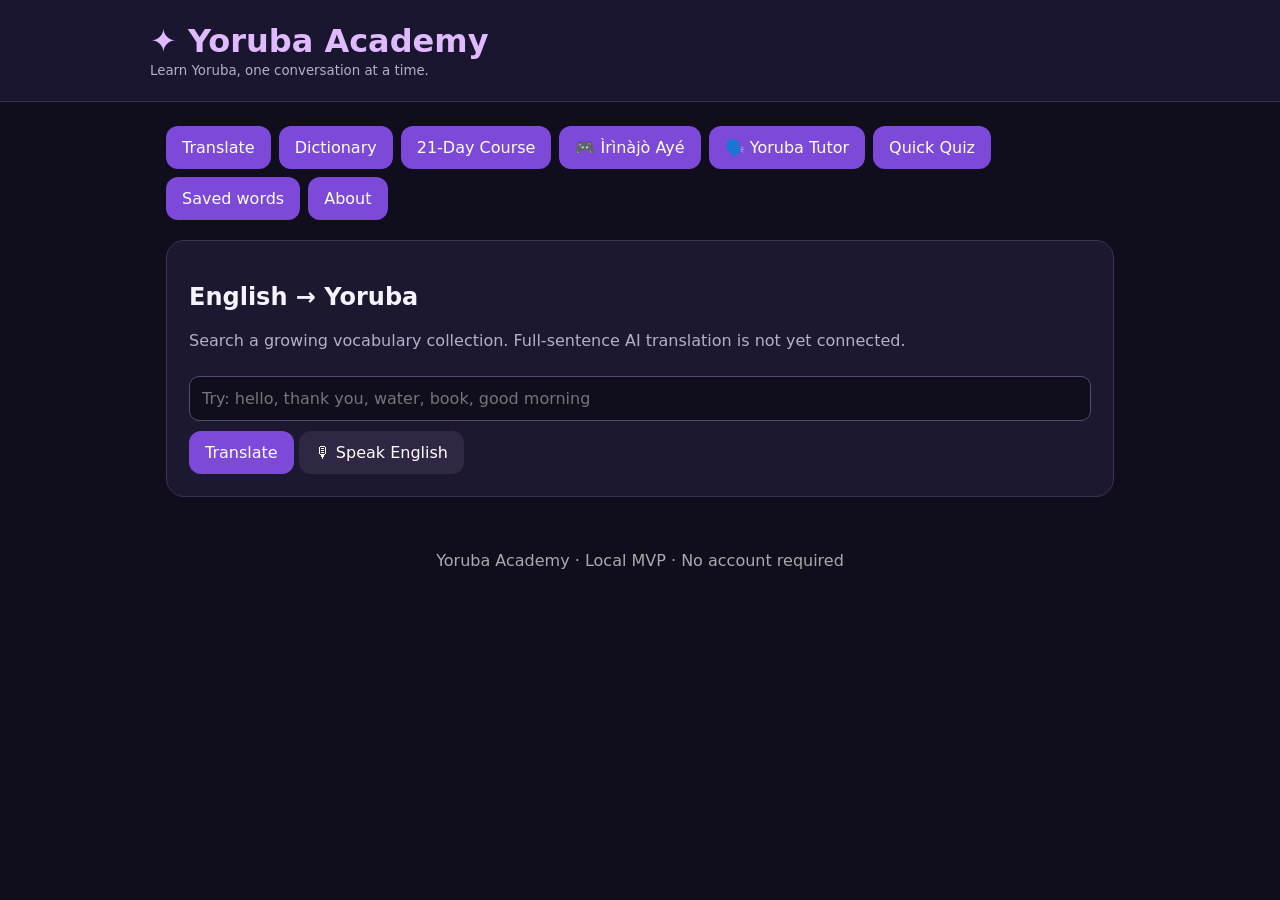
<file: index.html>
<!doctype html><html lang="en"><head><meta charset="UTF-8"><meta name="viewport" content="width=device-width,initial-scale=1"><title>Yoruba Academy</title><style>:root{font-family:system-ui,sans-serif;color:#f6f2ff;background:#100e1d}*{box-sizing:border-box}body{margin:0}header{padding:22px max(20px,calc((100vw - 980px)/2));background:#1a1630;border-bottom:1px solid #38304f}h1{margin:0;color:#e0baff}small,.muted{color:#b6aeca}main{max-width:980px;margin:24px auto;padding:0 16px}.tabs{display:flex;gap:8px;flex-wrap:wrap;margin-bottom:20px}button,input,textarea{font:inherit}button{cursor:pointer;background:#7c49d8;color:white;border:0;border-radius:12px;padding:12px 16px}button.secondary{background:#302744}button:disabled{opacity:.5}.panel{background:#1c1830;border:1px solid #3c3156;border-radius:18px;padding:22px;margin-bottom:16px}input,textarea{background:#100e1d;color:white;border:1px solid #594970;border-radius:10px;padding:12px;width:100%;margin:10px 0}textarea{min-height:100px}.hidden{display:none}.result{font-size:27px;color:#d9b3ff;margin:14px 0}.choices{display:grid;gap:10px;margin-top:16px}.choices button{text-align:left;background:#322947}.good{color:#7de0a2}.bad{color:#ff9999}.pill{display:inline-block;background:#33294b;border-radius:50px;padding:6px 10px;margin:4px}footer{padding:30px;text-align:center;color:#aaa} .course-extra{background:#241e38;border:1px solid #51416e;padding:18px;border-radius:14px;margin:20px 0}.course-extra input{max-width:100%} .course-days{display:flex;gap:8px;overflow-x:auto;padding:15px 0;margin:14px 0;border-bottom:1px solid #3c3156}.course-day-btn{white-space:nowrap;font-size:13px;padding:9px 12px}.course-visuals{display:grid;grid-template-columns:repeat(auto-fit,minmax(165px,1fr));gap:12px;margin:20px 0}.course-visual{background:#28213e;border:1px solid #554576;border-radius:16px;padding:18px;text-align:center;display:flex;flex-direction:column;align-items:center;gap:10px}.course-picture{font-size:64px;line-height:1.5;text-align:center}.course-yoruba{font-size:22px;font-weight:700;color:#e0baff}.course-line{display:flex;align-items:center;justify-content:space-between;gap:12px;background:#28213e;border-radius:10px;padding:10px 14px;margin:8px 0}.course-choices{display:flex;flex-wrap:wrap;gap:8px;margin:10px 0}.course-check{display:flex;gap:10px;align-items:center;margin:20px 0}.course-check input{width:auto}.course-complete{background:#4e9a75;margin:14px 0}.course-recorder audio{display:block;margin-top:12px;max-width:100%} .life-hero{font-size:75px}.life-intro{text-align:center;padding:28px 8px}.life-intro input{max-width:340px;display:block;margin:16px auto}.life-head{display:flex;align-items:center;gap:18px}.life-avatar{font-size:64px;background:#322747;border-radius:18px;padding:14px}.life-head h2{margin-bottom:4px}.life-head p{margin:5px 0}.life-stats{display:grid;grid-template-columns:repeat(auto-fit,minmax(175px,1fr));gap:13px;margin:22px 0}.life-stat{font-size:14px}.life-track{height:9px;background:#403454;border-radius:12px;margin-top:7px;overflow:hidden}.life-fill{height:100%;background:#9c76e4}.life-primary{background:#8350d6;font-weight:700;margin:12px 0}.life-grid{display:grid;grid-template-columns:repeat(auto-fit,minmax(175px,1fr));gap:9px}.life-grid button{white-space:normal}.life-event{padding:22px;background:#302541;border:1px solid #8a6bb6;border-radius:16px;margin:22px 0}.life-event p{font-size:19px;line-height:1.6}.life-choice{display:block;width:100%;margin:10px 0;text-align:left}.life-career,.life-history{margin:22px 0;padding:15px;border-top:1px solid #4b3b60}.life-history p{border-bottom:1px solid #3c3156;padding-bottom:8px;color:#cfc2e2} .life-school-row{display:flex;flex-wrap:wrap;gap:12px;align-items:center;padding:12px 0;border-bottom:1px solid #534469}.life-school-row strong{color:#e0baff}.life-school-row button{margin-left:auto} @media(max-width:640px){
 html{font-size:16px;-webkit-text-size-adjust:100%}
 header{padding:16px 14px}
 header h1{font-size:24px}
 main{margin:10px auto;padding:0 10px}
 .panel{padding:14px;border-radius:14px}
 .tabs{display:flex;flex-wrap:nowrap;overflow-x:auto;overscroll-behavior-x:contain;scroll-snap-type:x proximity;gap:8px;padding-bottom:10px;margin-bottom:10px;-webkit-overflow-scrolling:touch}
 .tabs button{flex:0 0 auto;white-space:nowrap;scroll-snap-align:start}
 button{min-height:44px;touch-action:manipulation}
 input,textarea,select{font-size:16px;min-height:44px}
 .life-head{align-items:center;gap:10px}
 .life-avatar{font-size:38px;padding:10px}
 .life-head h2{font-size:22px;overflow-wrap:anywhere}
 .life-stats{grid-template-columns:repeat(2,minmax(0,1fr));gap:10px}
 .life-event{padding:14px;margin:12px 0}
 .life-event p{font-size:16px}
 .life-grid{grid-template-columns:repeat(2,minmax(0,1fr));gap:8px}
 .life-grid button{padding:12px 8px;font-size:14px;line-height:1.35}
 .life-choice{min-height:52px;line-height:1.4}
 .life-career,.life-history{padding:12px 0}
 .life-school-row{gap:6px}
 .life-school-row button{min-width:70px}
 .course-visuals{grid-template-columns:repeat(2,minmax(0,1fr));gap:8px}
 .course-visual{padding:10px}
 .course-picture{font-size:42px}
 .course-yoruba{font-size:18px}
 .course-choices button{flex:1 1 45%}
}
@media(max-width:350px){.life-grid,.life-stats,.course-visuals{grid-template-columns:1fr}}
@media(prefers-reduced-motion:reduce){*{scroll-behavior:auto!important;transition:none!important}}
.life-tutor-scene{padding:16px;background:#302541;border-radius:14px;margin:14px 0}.life-tutor-scene p{font-size:19px}.life-tutor-controls{display:flex;flex-wrap:wrap;gap:8px}.life-dialogue-line{padding:10px;background:#28213e;border-radius:10px;white-space:pre-wrap;overflow-wrap:anywhere}.life-tutor-tips{border:1px solid #594970;border-radius:12px;padding:12px;margin:12px 0}.life-tutor-controls button{min-height:44px}#lifeTutor form button{margin:5px 8px 5px 0} </style></head><body><header><h1>✦ Yoruba Academy</h1><small>Learn Yoruba, one conversation at a time.</small></header><main><div class="tabs"><button onclick="tab('translate')">Translate</button><button onclick="tab('dictionary')">Dictionary</button><button onclick="tab('course')">21-Day Course</button><button onclick="tab('life')">🎮 Ìrìnàjò Ayé</button><button onclick="tab('tutor')">🗣️ Yoruba Tutor</button><button onclick="tab('lessons')">Quick Quiz</button><button onclick="tab('saved')">Saved words</button><button onclick="tab('about')">About</button></div><section id="translate" class="panel"><h2>English → Yoruba</h2><p class="muted">Search a growing vocabulary collection. Full-sentence AI translation is not yet connected.</p><input id="query" placeholder="Try: hello, thank you, water, book, good morning" autocomplete="off"><button onclick="translate()">Translate</button> <button class="secondary" onclick="listen()">🎙 Speak English</button><div id="translation"></div></section><section id="dictionary" class="panel hidden"><h2>Yoruba Dictionary</h2><p class="muted">Search English or Yoruba, including without tone marks. This is a growing starter collection, not yet a complete language dictionary.</p><input id="dictSearch" placeholder="Search English or Yoruba (e.g. water, omi, ẹ̀wà)"><select id="dictCategory" aria-label="Category" style="background:#302744;color:white;padding:12px;border-radius:10px;margin:8px 0"><option value="">All categories</option></select><p id="dictCount" class="muted"></p><div id="dictResults"></div><button id="dictMore" class="secondary" onclick="showMoreDictionary()">Show more</button><h3>Grow the dictionary</h3><p class="muted">Import your own verified entries from a JSON file (array of objects with en, yo, and optional category/note). Imported entries stay in this browser only.</p><input type="file" id="dictFile" accept=".json,application/json"><button class="secondary" onclick="importDictionary()">Import JSON</button><p id="dictImportStatus" class="muted"></p></section><section id="course" class="panel hidden"><h2>🎓 21-Day Yoruba Speaking Challenge</h2><p class="muted">7 days of basics · 7 days of sentences · 7 days of conversation. Study for 30–60 minutes, then practice during the day. Complete listening, sentence, picture and homework tasks to finish each day.</p><div id="courseProgress" style="margin:12px 0"></div><div style="height:12px;border-radius:9px;background:#3c3156;overflow:hidden"><div id="courseBar" style="width:0;height:100%;background:#9f77ee;transition:width .2s"></div></div><div id="courseDays" class="course-days"></div><div id="courseLesson"></div></section><section id="tutor" class="panel hidden" lang="yo"><div id="lifeTutor"></div></section><section id="life" class="panel hidden" lang="yo"><div id="lifeGame"></div></section><section id="lessons" class="panel hidden"><h2>Lesson 1 · Everyday Yoruba</h2><p id="question"></p><div id="choices" class="choices"></div><p id="feedback"></p><button id="next" onclick="nextQuestion()" class="hidden">Next →</button></section><section id="saved" class="panel hidden"><h2>My vocabulary</h2><div id="savedWords"></div><button class="secondary" onclick="clearSaved()">Clear saved words</button></section><section id="about" class="panel hidden"><h2>Learning notes</h2><p>Yoruba is a tonal language. Tone marks and letters such as ẹ, ọ and ṣ are meaningful. Browser speech synthesis may not include a Yoruba voice; playback is disabled when none is available, rather than mispronouncing words with an English voice.</p><p>Vocabulary is an introductory sample, not a comprehensive dictionary. Always verify specialized or regional expressions with a fluent speaker.</p><p>Install the companion Chrome extension from the <code>extension</code> folder using <code>chrome://extensions</code> → Developer mode → Load unpacked.</p></section></main><footer>Yoruba Academy · Local MVP · No account required</footer><script src="shared.js"></script><script src="dictionary-data.js"></script><script src="dictionary-expanded.js"></script><script src="course-data.js"></script><script src="app.js"></script><script src="course-skills.js"></script><script src="course.js"></script><script src="life-school.js"></script><script src="life-world.js"></script><script src="life-game.js"></script><script src="life-tutor.js"></script></body></html>
</file>
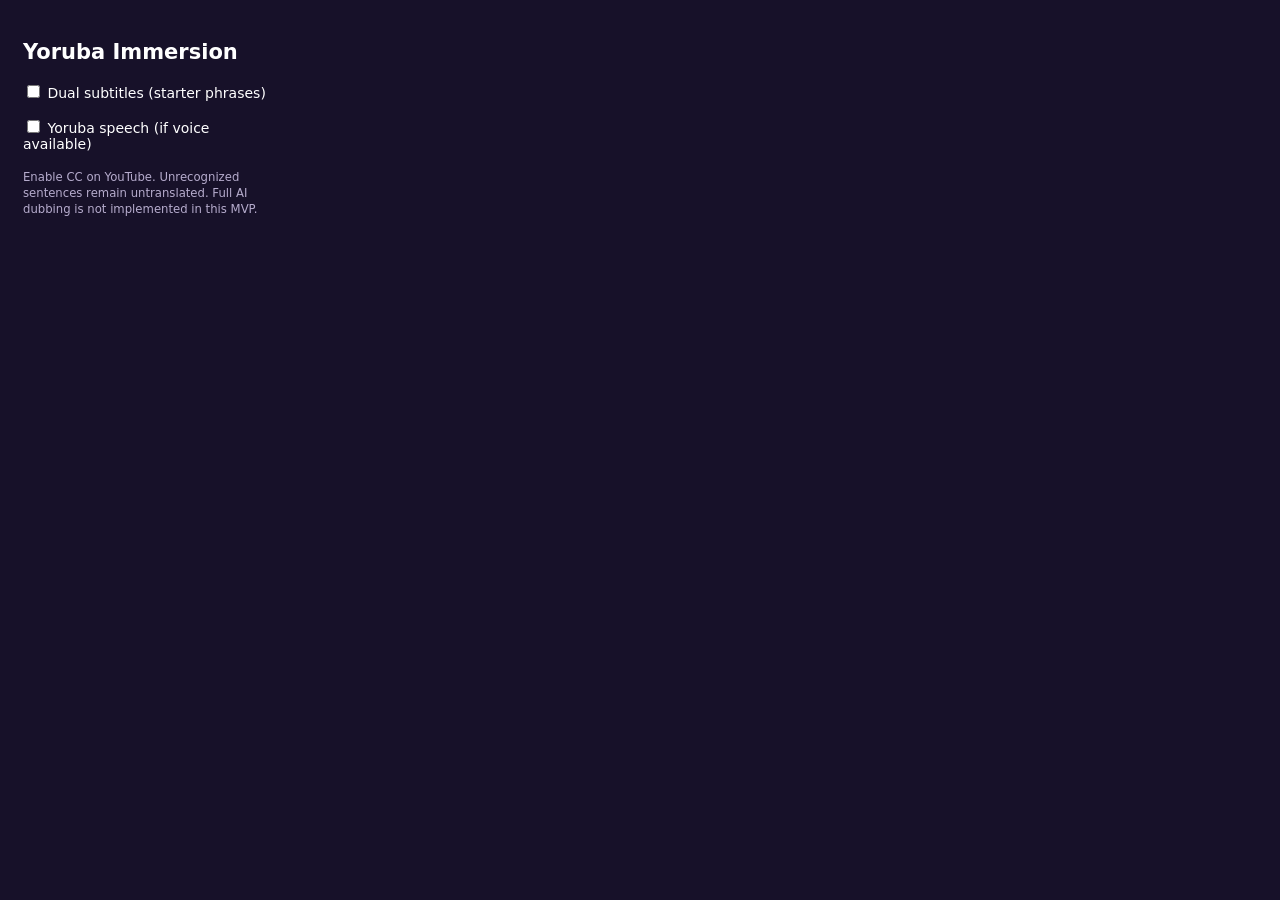
<file: extension/popup.html>
<!doctype html><html><head><meta charset="utf-8"><style>body{background:#171129;color:white;width:250px;font:14px system-ui;padding:15px}label{display:block;margin:16px 0}small{color:#b6accd}</style></head><body><h2>Yoruba Immersion</h2><label><input id="captions" type="checkbox"> Dual subtitles (starter phrases)</label><label><input id="dub" type="checkbox"> Yoruba speech (if voice available)</label><small>Enable CC on YouTube. Unrecognized sentences remain untranslated. Full AI dubbing is not implemented in this MVP.</small><script src="popup.js"></script></body></html>
</file>
